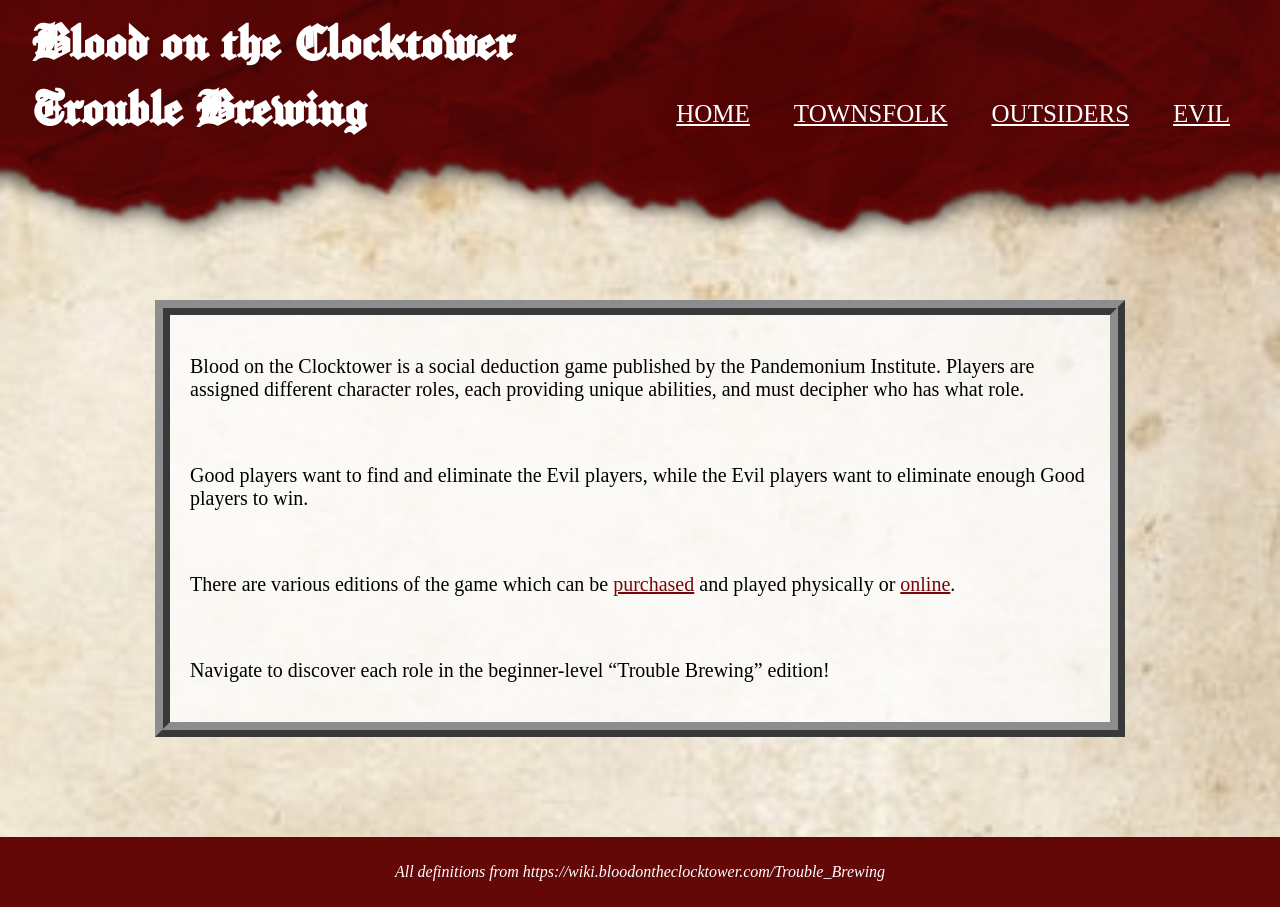
<file: index.html>
<!DOCTYPE html>
<html lang="en">
<head>
<meta charset="UTF-8">
<title>Home</title>
<link rel="stylesheet" href="assets/css/styles.css">
</head>
<body>

<header>
    <nav>
        <a href="index.html">HOME</a>
        <a href="townsfolk.html">TOWNSFOLK</a>
        <a href="outsiders.html">OUTSIDERS</a>
        <a href="evil.html">EVIL</a>
    </nav>
    <h1>Blood on the Clocktower Trouble Brewing</h1>
</header>

<main>
<p>
Blood on the Clocktower is a social deduction game published by the Pandemonium Institute. 
Players are assigned different character roles, each providing unique abilities, and must decipher who has what role.
</p><br>

<p>
Good players want to find and eliminate the Evil players, while the Evil players want to eliminate enough Good players to win.
</p><br>

<p>
There are various editions of the game which can be <a href="https://bloodontheclocktower.com/products/blood-on-the-clocktower-the-game" target="_blank">purchased</a> and played physically or 
<a href="https://botc.app/" target="_blank">online</a>.
</p><br>

<p>
Navigate to discover each role in the beginner-level “Trouble Brewing” edition!
</p>
</main>

<footer>
All definitions from https://wiki.bloodontheclocktower.com/Trouble_Brewing
</footer>

</body>
</html>
</file>
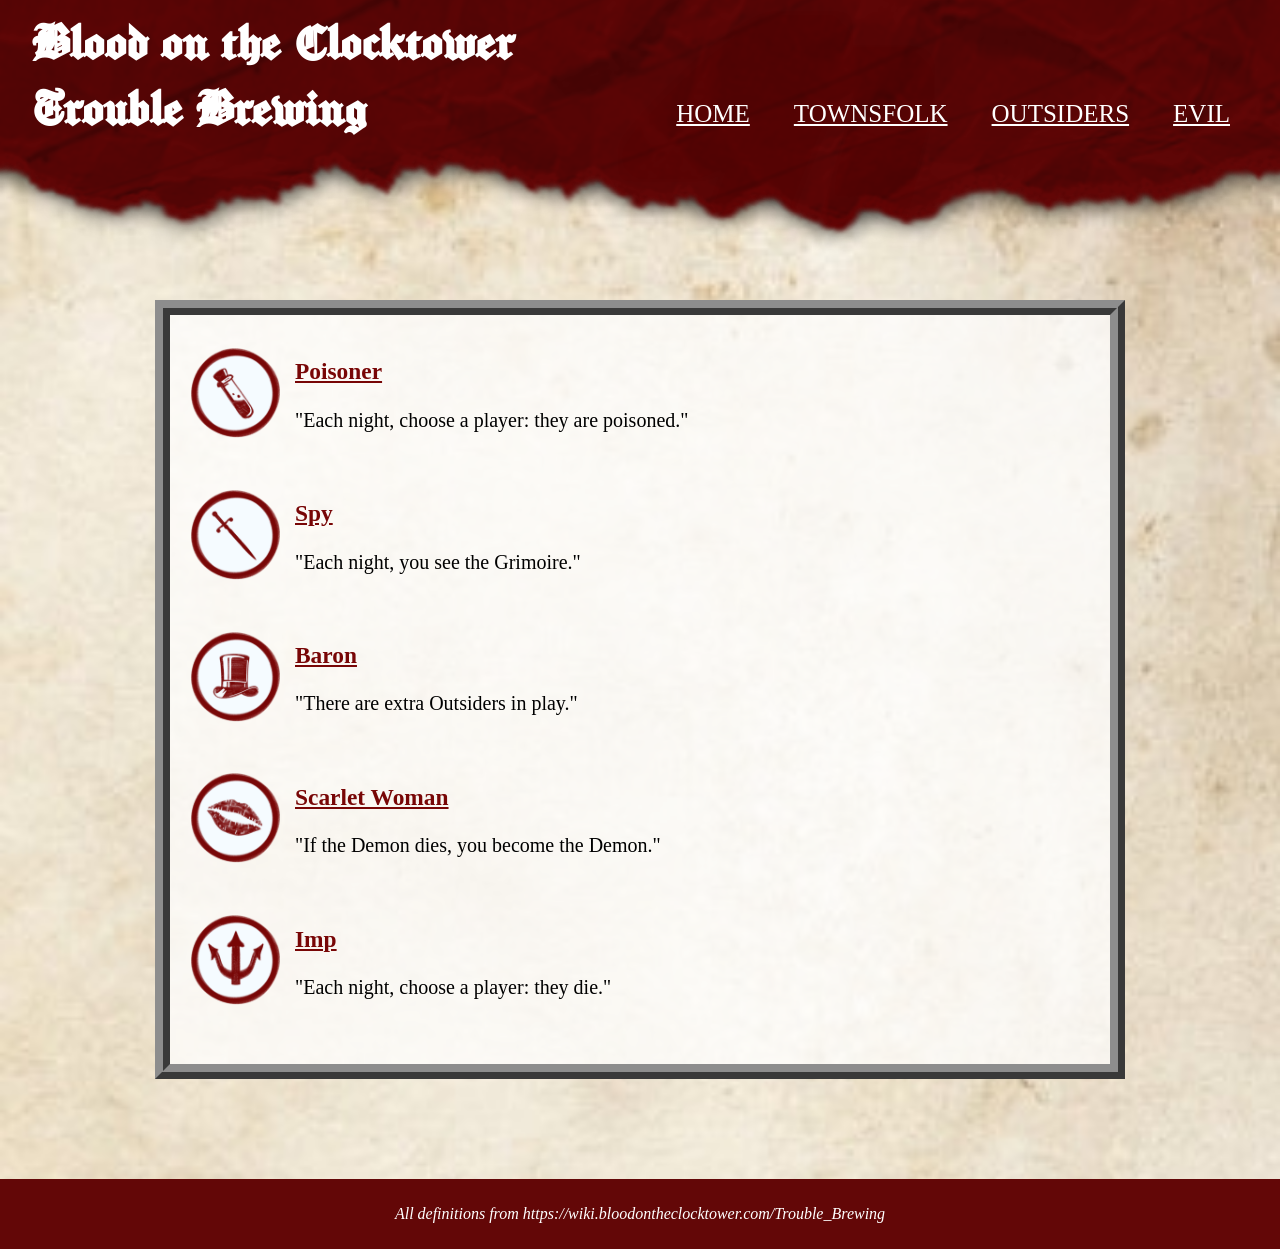
<file: evil.html>
<!DOCTYPE html>
<html lang="en">
<head>
<meta charset="UTF-8">
<title>Outsiders</title>
<link rel="stylesheet" href="assets/css/styles.css">
</head>
<body>

<header>
    <nav>
        <a href="index.html">HOME</a>
        <a href="townsfolk.html">TOWNSFOLK</a>
        <a href="outsiders.html">OUTSIDERS</a>
        <a href="evil.html">EVIL</a>
    </nav>
    <h1>Blood on the Clocktower Trouble Brewing</h1>
</header>

<main class="evil">

<div class="character">

<img src="assets/images/poisoner.png">
<h3>Poisoner</h3>
<p>"Each night, choose a player: they are poisoned."</p>
</div>

<div class="character">
<img src="assets/images/spy.png">
<h3>Spy</h3>
<p>"Each night, you see the Grimoire."</p>
</div>

<div class="character">
<img src="assets/images/baron.png">
<h3>Baron</h3>
<p>"There are extra Outsiders in play."</p>
</div>

<div class="character">
<img src="assets/images/scarletwoman.png">
<h3>Scarlet Woman</h3>
<p>"If the Demon dies, you become the Demon."</p>
</div>

<div class="character">
<img src="assets/images/imp.png">
<h3>Imp</h3>
<p>"Each night, choose a player: they die."</p>
</div>

</main>

<footer>
All definitions from https://wiki.bloodontheclocktower.com/Trouble_Brewing
</footer>

</body>
</html>
</file>
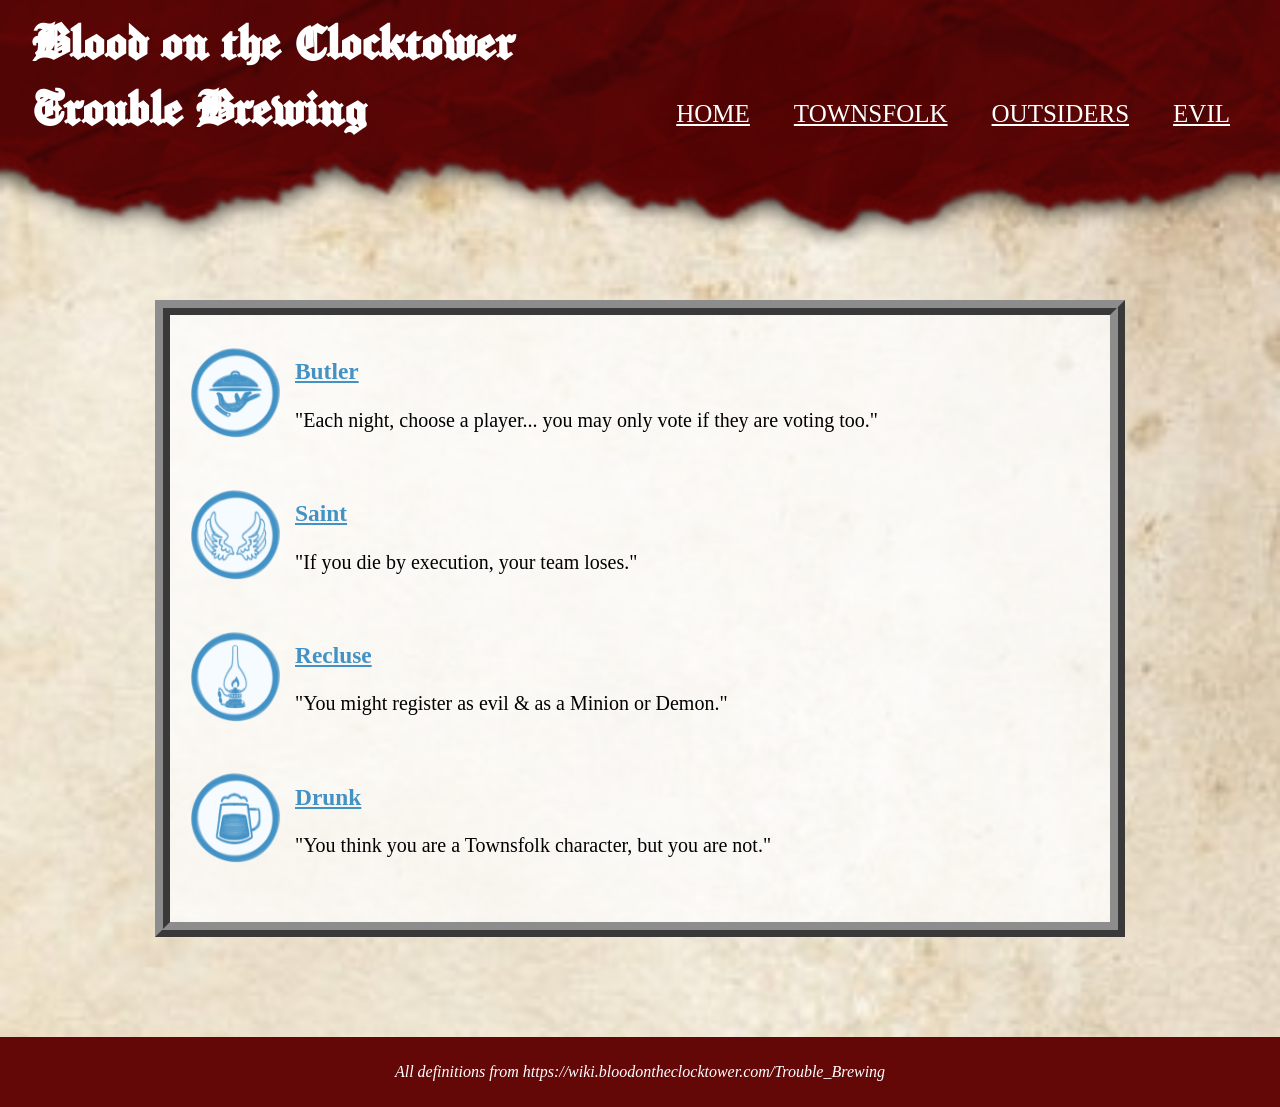
<file: outsiders.html>
<!DOCTYPE html>
<html lang="en">
<head>
<meta charset="UTF-8">
<title>Outsiders</title>
<link rel="stylesheet" href="assets/css/styles.css">
</head>
<body>

<header>
    <nav>
        <a href="index.html">HOME</a>
        <a href="townsfolk.html">TOWNSFOLK</a>
        <a href="outsiders.html">OUTSIDERS</a>
        <a href="evil.html">EVIL</a>
    </nav>
    <h1>Blood on the Clocktower Trouble Brewing</h1>
</header>

<main class="good">

<div class="character">
<img src="assets/images/butler.png">
<h3>Butler</h3>
<p>"Each night, choose a player... you may only vote if they are voting too."</p>
</div>

<div class="character">
<img src="assets/images/saint.png">
<h3>Saint</h3>
<p>"If you die by execution, your team loses."</p>
</div>

<div class="character">
<img src="assets/images/recluse.png">
<h3>Recluse</h3>
<p>"You might register as evil & as a Minion or Demon."</p>
</div>

<div class="character">
<img src="assets/images/drunk.png">
<h3>Drunk</h3>
<p>"You think you are a Townsfolk character, but you are not."</p>
</div>

</main>

<footer>
All definitions from https://wiki.bloodontheclocktower.com/Trouble_Brewing
</footer>

</body>
</html>
</file>
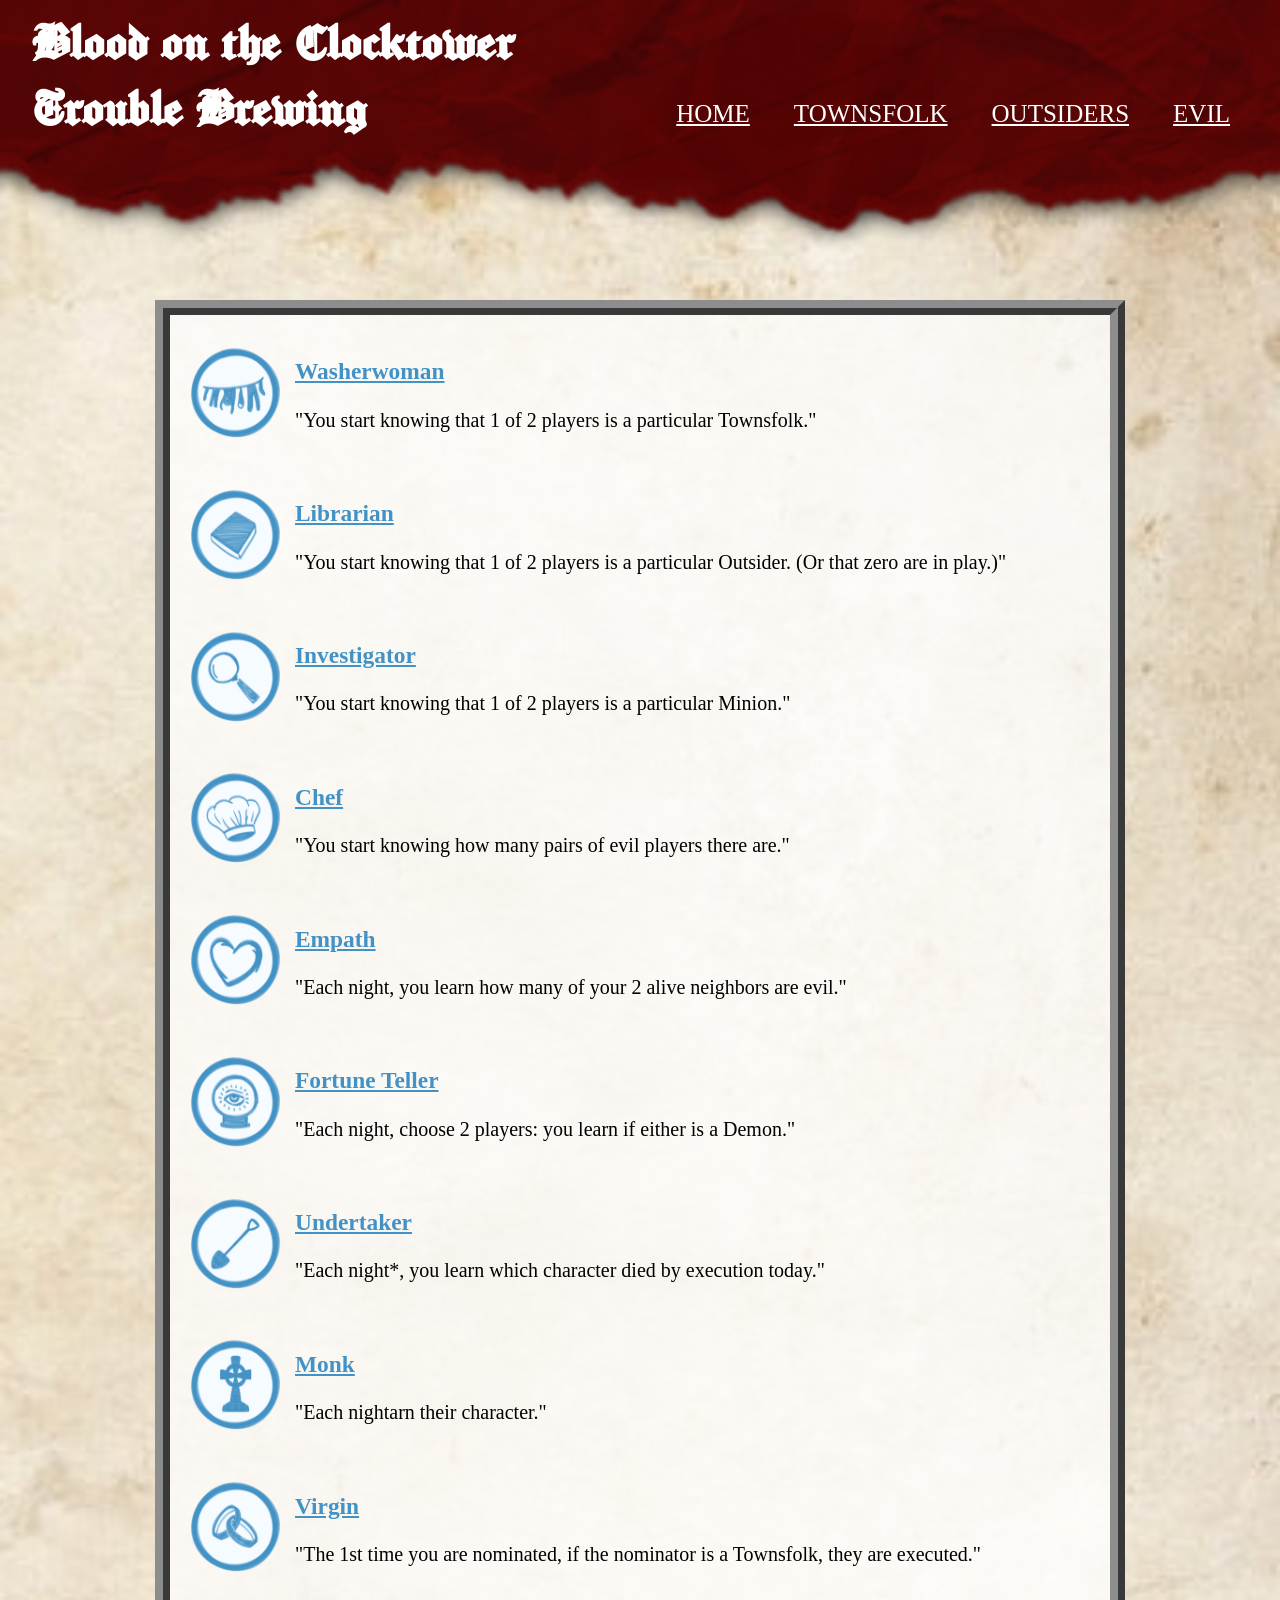
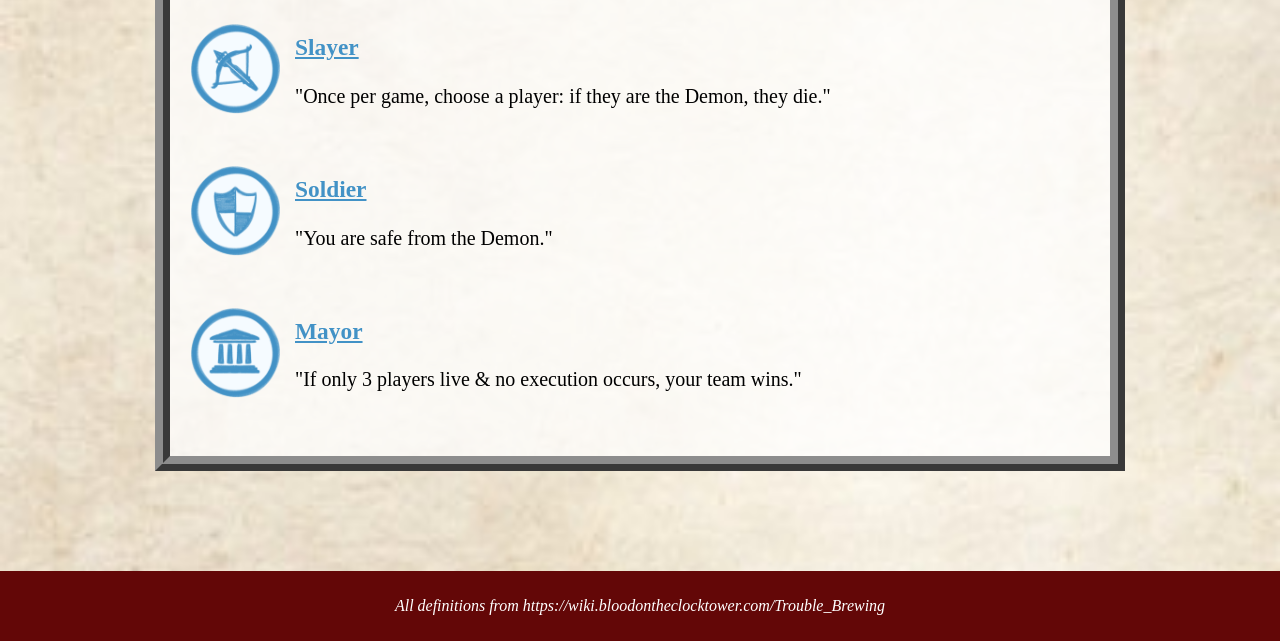
<file: townsfolk.html>
<!DOCTYPE html>
<html lang="en">
<head>
<meta charset="UTF-8">
<title>Townsfolk</title>
<link rel="stylesheet" href="assets/css/styles.css">
</head>
<body>

<header>
    <nav>
        <a href="index.html">HOME</a>
        <a href="townsfolk.html">TOWNSFOLK</a>
        <a href="outsiders.html">OUTSIDERS</a>
        <a href="evil.html">EVIL</a>
    </nav>
    <h1>Blood on the Clocktower Trouble Brewing</h1>
</header>

<main class="good">

<div class="character">
<img src="assets/images/washerwoman.png">
<h3>Washerwoman</h3>
<p>"You start knowing that 1 of 2 players is a particular Townsfolk."</p>
</div>

<div class="character">
<img src="assets/images/librarian.png">
<h3>Librarian</h3>
<p>"You start knowing that 1 of 2 players is a particular Outsider. (Or that zero are in play.)"</p>
</div>

<div class="character">
<img src="assets/images/investigator.png">
<h3>Investigator</h3>
<p>"You start knowing that 1 of 2 players is a particular Minion."</p>
</div>

<div class="character">
<img src="assets/images/chef.png">
<h3>Chef</h3>
<p>"You start knowing how many pairs of evil players there are."</p>
</div>

<div class="character">
<img src="assets/images/empath.png">
<h3>Empath</h3>
<p>"Each night, you learn how many of your 2 alive neighbors are evil."</p>
</div>

<div class="character">
<img src="assets/images/fortuneteller.png">
<h3>Fortune Teller</h3>
<p>"Each night, choose 2 players: you learn if either is a Demon."</p>
</div>

<div class="character">
<img src="assets/images/undertaker.png">
<h3>Undertaker</h3>
<p>"Each night*, you learn which character died by execution today."</p>
</div>

<div class="character">
<img src="assets/images/monk.png">
<h3>Monk</h3>
<p>"Each nightarn their character."</p>
</div>

<div class="character">
<img src="assets/images/virgin.png">
<h3>Virgin</h3>
<p>"The 1st time you are nominated, if the nominator is a Townsfolk, they are executed."</p>
</div>

<div class="character">
<img src="assets/images/slayer.png">
<h3>Slayer</h3>
<p>"Once per game, choose a player: if they are the Demon, they die."</p>
</div>

<div class="character">
<img src="assets/images/soldier.png">
<h3>Soldier</h3>
<p>"You are safe from the Demon."</p>
</div>

<div class="character">
<img src="assets/images/mayor.png">
<h3>Mayor</h3>
<p>"If only 3 players live & no execution occurs, your team wins."</p>
</div>

</main>

<footer>
All definitions from https://wiki.bloodontheclocktower.com/Trouble_Brewing
</footer>

</body>
</html>
</file>
<file: assets/css/styles.css>
@font-face {
  font-family: Manufacturing Consent;
  src: url(../fonts/ManufacturingConsent-Regular.ttf); 
}

/* Global */
body {
    margin: 0;
    background-image: url("../images/parchment.jpeg");
    background-size: cover;
    font-family: Georgia, serif;
}


/* Header */
header {
    background: url("../images/header.png") no-repeat bottom;
    height: 250px;
    padding: 10px;
    margin-bottom: 30px;
    color: #FFFFFF;
}

header h1 {
    font-family: 'Manufacturing Consent', sans-serif;
    font-size: 55px;
    width: 600px;
    margin: 0px 0px 0px 20px;
}

/* Navigation */
nav {
    float: right;
    padding: 90px 20px 0px 0px;
}

nav a {
    color: #FFFFFF;
    font-size: 25px;
    margin: 20px;
}

nav a:hover {
    background-color: #FFFFFF;
    color: #780606;
    padding: 4px 6px 4px 6px;
}

/* Main */
main {
    width: 900px;
    margin: auto;
    font-size: 20px;
    color: #000000;
    background-color: rgba(255, 255, 255, 0.75);
    padding: 20px;
    margin-bottom: 100px;
    border: 15px ridge #8d8d8d;
}

a{
    color: #780606;
}

/* Character Blocks */
.character {
    overflow: auto;
    margin-bottom: 25px;
}

.character img {
    float: left;
    width: 90px;
    margin: 13px 15px 0px 0px;
}

/* Footer */

footer {
    background-color: #630707;
    height: 70px;
    color: #FFFFFF;
    font-style: italic;
    text-align: center;
    align-content: center;
}

/* Headings decoration */
h3 {
    text-decoration: underline;
}

.good h3 {
    color: #4292C6;
}

.evil h3 {
    color: #780606;
}

/* Responsive */
@media (max-width: 768px) {
    main {
        width: 90%;
        height: auto;
        font-size: 24px;
    }

    nav {
        float: none;
        text-align: center;
    }

    nav a {
        display: block;
        margin: 10px 0;
    }
}
</file>
